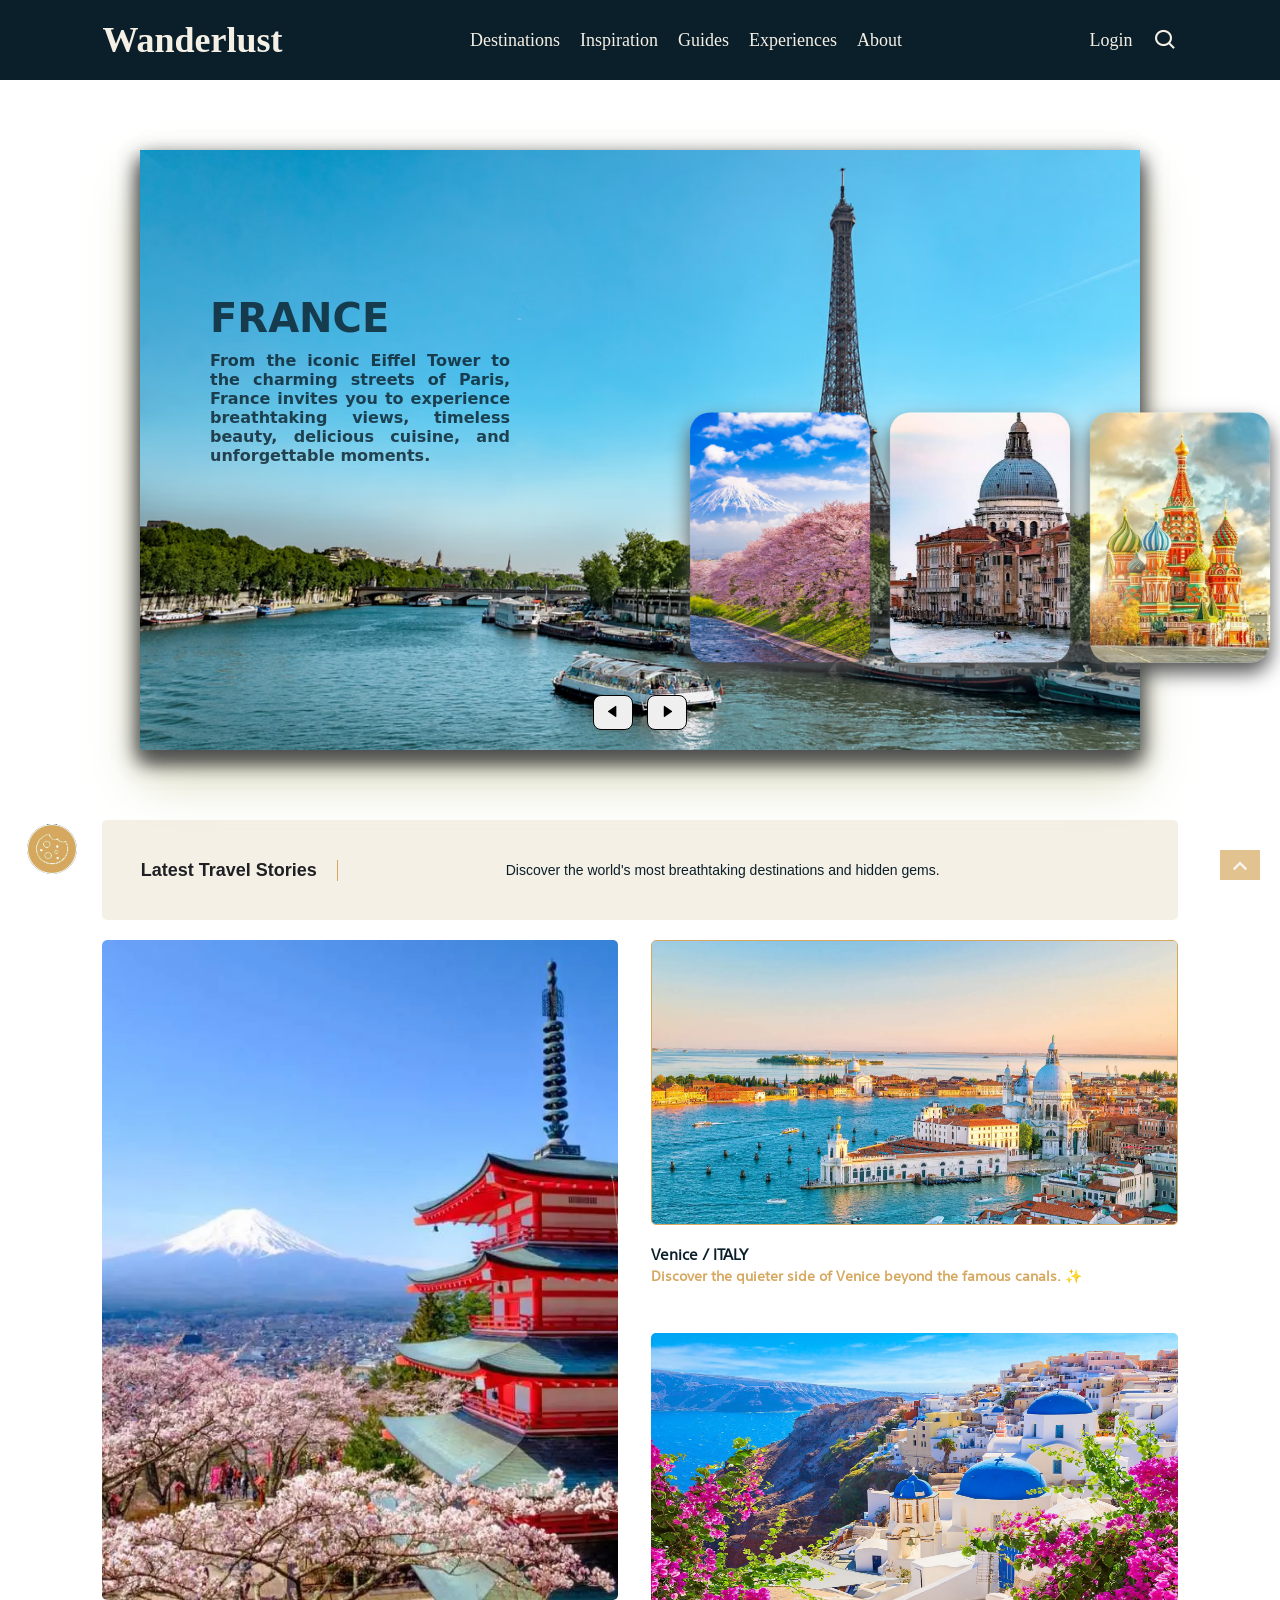
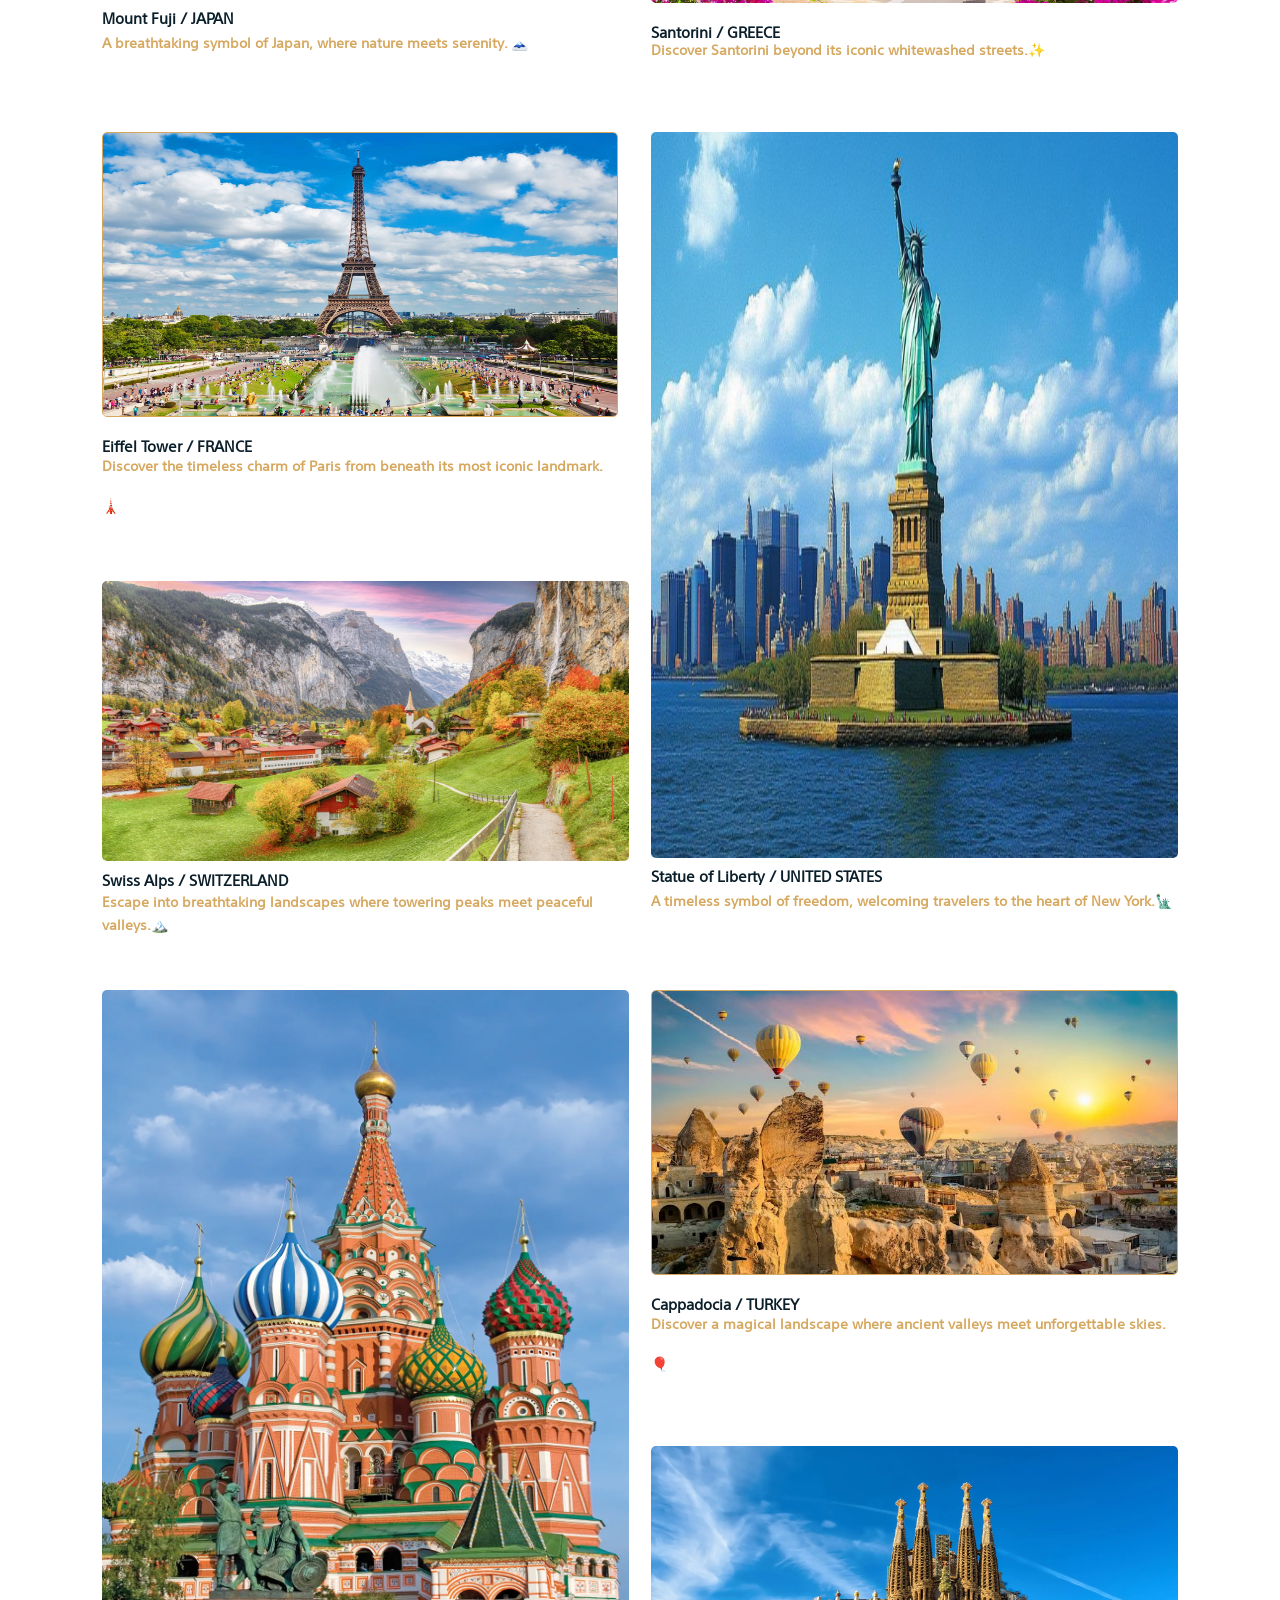
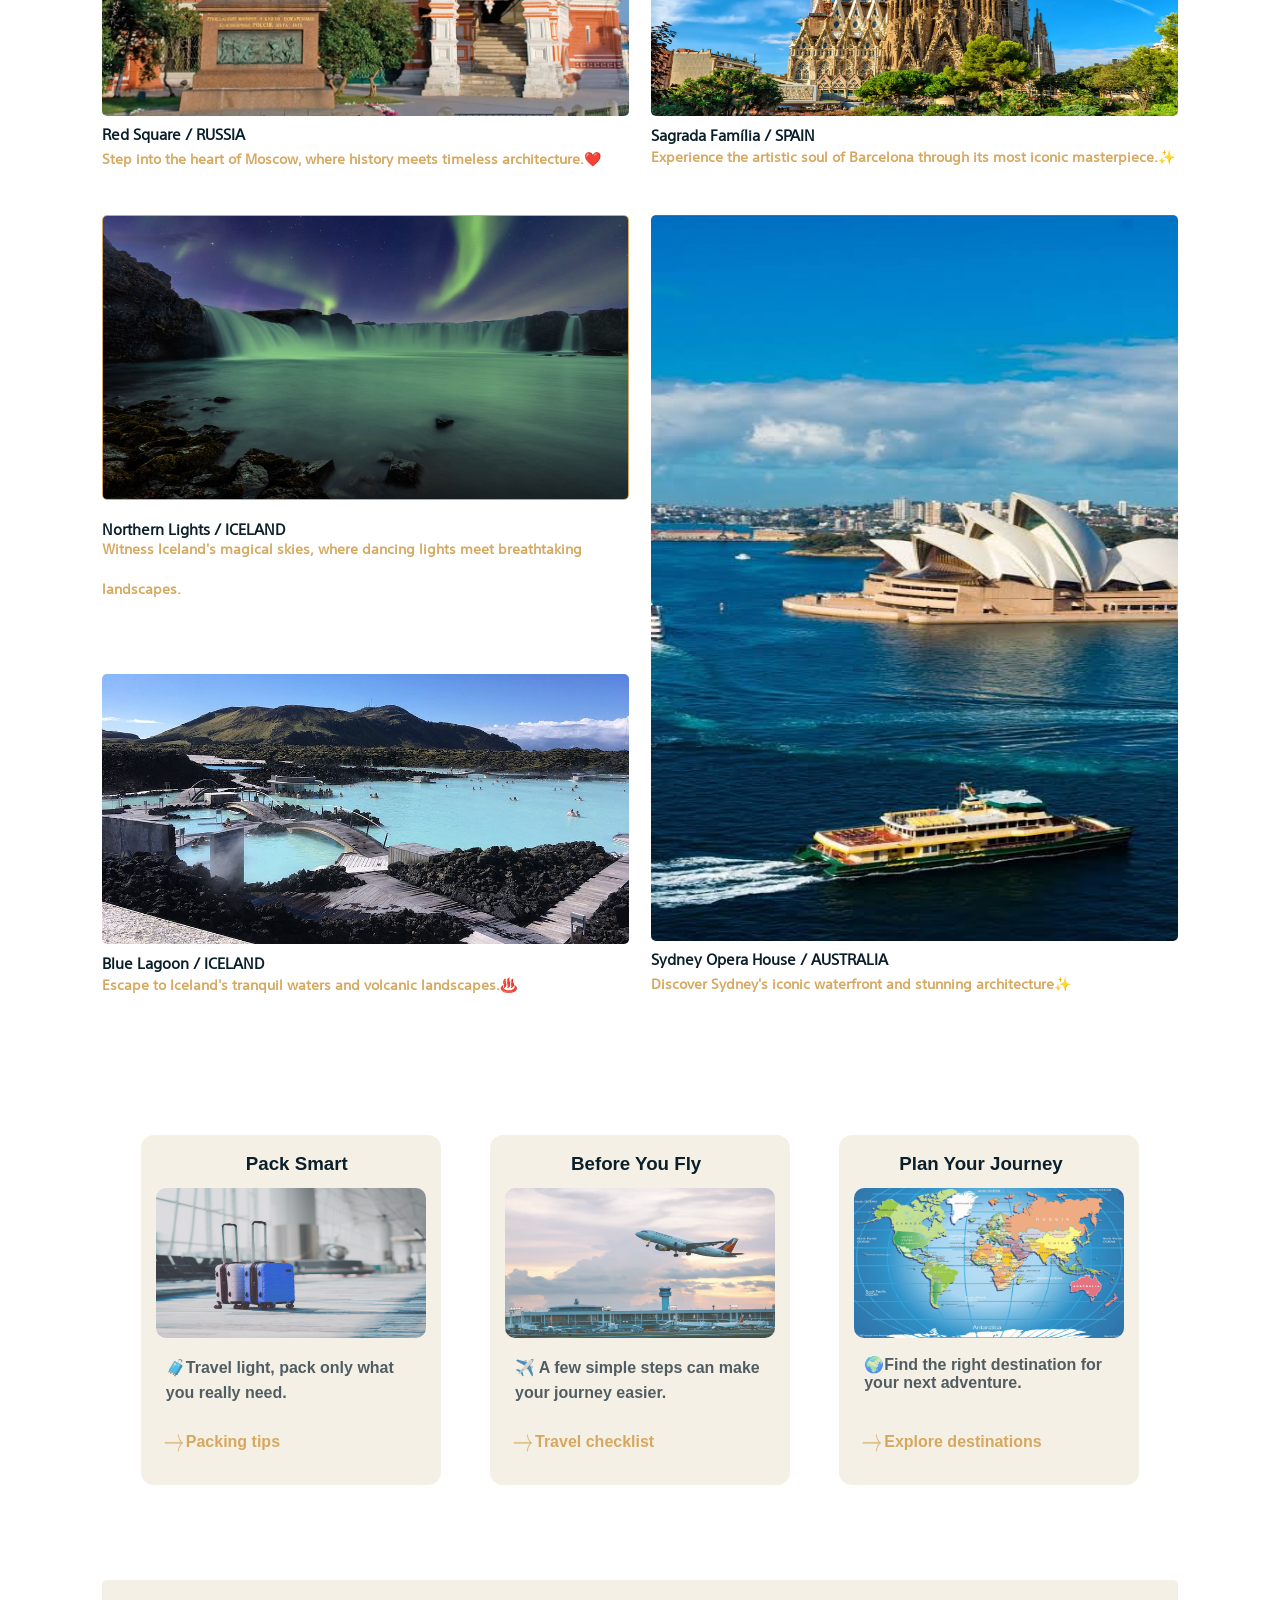
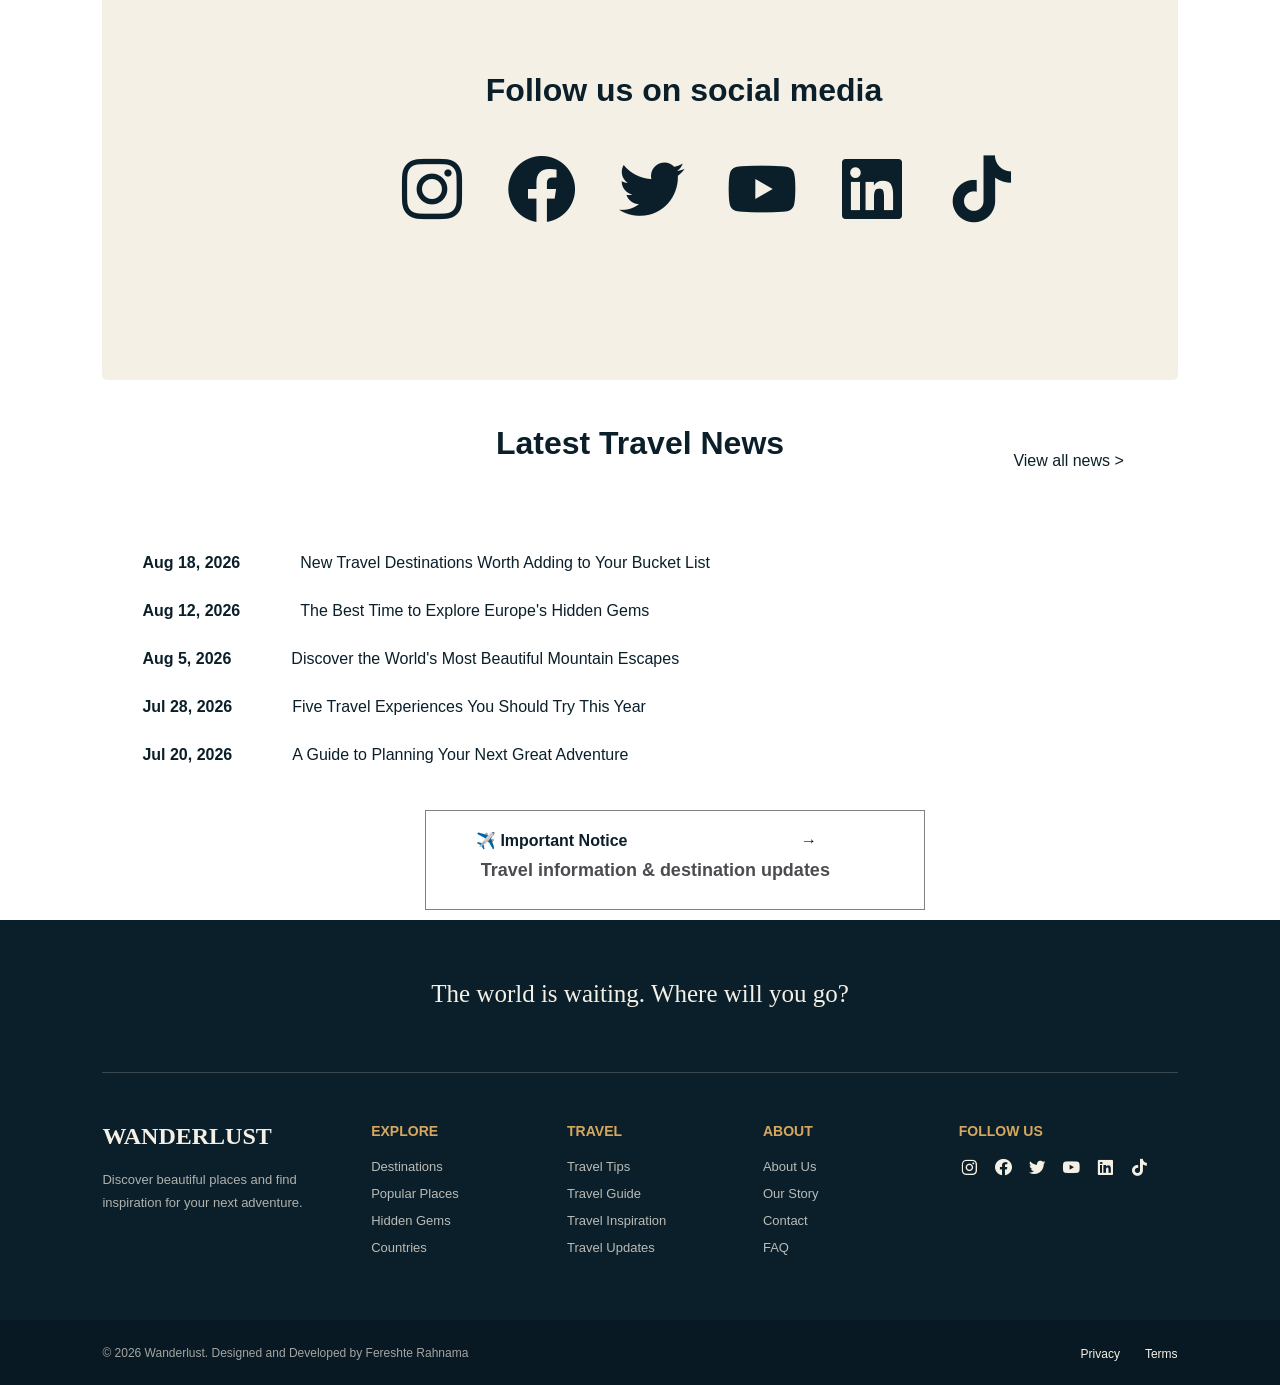
<file: index.html>
<!doctype html>
<html lang="en">
  <head>
    <meta charset="UTF-8" />
    <meta name="viewport" content="width=device-width, initial-scale=1.0" />
    <link
      href="https://unpkg.com/boxicons@2.1.4/css/boxicons.min.css"
      rel="stylesheet"
    />
    <link rel="stylesheet" href="css/style.css" />
    <title>Wanderlust | Travel & Destinations</title>
  </head>
  <body>
    <!-- header -->
    <header>
      <nav>
        <div class="left-menu">
          <a href="index.html"><h1>Wanderlust</h1></a>
        </div>
        <div class="middle-menu">
          <ul>
            <li><a href="#">Destinations</a></li>
            <li><a href="#">Inspiration</a></li>
            <li><a href="#">Guides</a></li>
            <li><a href="#">Experiences</a></li>
            <li><a href="#">About</a></li>
          </ul>
        </div>
        <div class="right-menu">
          <a href="login.html">Login</a>
          <div class="search-box">
            <input type="text" placeholder="Search..." />
            <i class="bx bx-search search-icon"></i>
          </div>
        </div>

        <div class="hamburger" id="hamburger">
          <i class="bx bx-menu"></i>
        </div>
      </nav>
    </header>
    <!-- end header -->

    <!-- start slidder -->
    <section class="slider">
      <div class="container">
        <div class="slide">
          <div
            class="item"
            style="background-image: url(assets/images/statue_of_liberty.png)"
          >
            <div class="content">
              <div class="name">UNITED STATES</div>
              <div class="das">
                From the iconic Statue of Liberty to the vibrant streets of New
                York, America is a destination filled with unforgettable
                experiences, breathtaking sights, and endless adventures.
              </div>
            </div>
          </div>

          <div
            class="item"
            style="background-image: url(assets/images/eiffle\ tower.avif)"
          >
            <div class="content">
              <div class="name">FRANCE</div>
              <div class="das">
                From the iconic Eiffel Tower to the charming streets of Paris,
                France invites you to experience breathtaking views, timeless
                beauty, delicious cuisine, and unforgettable moments.
              </div>
            </div>
          </div>

          <div
            class="item"
            style="background-image: url(assets/images/mount-fuji.jpg)"
          >
            <div class="content">
              <div class="name">JAPAN</div>
              <div class="das">
                Surrounded by breathtaking landscapes and peaceful scenery,
                Mount Fuji is one of Japan’s most iconic destinations.
                Experience the perfect blend of nature, culture, and
                unforgettable moments.
              </div>
            </div>
          </div>

          <div
            class="item"
            style="background-image: url(assets/images/venice.jpg)"
          >
            <div class="content">
              <div class="name">ITALY</div>
              <div class="das">
                Glide through peaceful canals, wander along charming streets,
                and discover the timeless beauty of Venice. Every corner of this
                magical city tells a story.
              </div>
            </div>
          </div>

          <div
            class="item"
            style="background-image: url(assets/images/moscow.webp)"
          >
            <div class="content">
              <div class="name">RUSSIA</div>
              <div class="das">
                From the iconic Red Square to magnificent palaces and vibrant
                streets, Moscow offers a fascinating blend of history, culture,
                and modern life. Discover its unique beauty and create
                unforgettable memories.
              </div>
            </div>
          </div>
        </div>
        <div class="button">
          <button class="prev"><i class="bx bxs-left-arrow"></i></button>
          <button class="next"><i class="bx bxs-right-arrow"></i></button>
        </div>
      </div>
    </section>

    <!-- end slider  -->
    <!-- start cookie -->

    <a href="#"><img src="assets/images/111.png" alt="cookiepic" class="cookie" /></a>
    <div class="modal-container">
      <div class="modal">
        <button class="close-btn">×</button>
        <h2>WANDERLUST</h2>
        <hr />
        <h3>Cookie Preferences</h3>
        <p>
          We use cookies to improve your browsing experience, analyze site
          traffic, and personalize content.
        </p>
        <p>You can choose which types of cookies you want to allow.</p>
        <p><a href="#">Learn more in our Cookie Policy</a></p>
        <h4 class="preferences-title">Manage your preferences</h4>
        <div class="cookie-option">
          <label>
            <input type="checkbox" checked disabled />Necessary Cookies
          </label>
          <p>
            These cookies are essential for the website to function properly.
          </p>
        </div>

        <div class="cookie-option">
          <label> <input type="checkbox" />Analytics Cookies </label>
          <p>Help us understand how visitors interact with our website.</p>
        </div>

        <div class="cookie-option">
          <label> <input type="checkbox" />Preference Cookies </label>

          <p>Remember your preferences and provide enhanced features.</p>
        </div>
        <div class="modal-buttons">
          <button class="reject">Reject All</button>
          <button class="save">Save Choices</button>
        </div>
      </div>
    </div>
    <!-- end cookie -->

    <section class="news">
      <div class="latest-news"><a href="#">Latest Travel Stories</a><br /></div>
      <div class="latest-news-p">
        <p class="latest-news-p">
          <a href="#"
            >Discover the world's most breathtaking destinations and hidden
            gems.
          </a>
        </p>
      </div>
    </section>
    <!-- start banner section -->
    <section class="banner">
      <div class="banner-items">
        <div class="banner-left-one">
          <img src="assets/images/image-montfuji.webp" alt="montfuji.webp" />
          <h3>Mount Fuji / JAPAN</h3>
          <a href="#"
            >A breathtaking symbol of Japan, where nature meets serenity. 🗻</a
          >
        </div>
        <div class="banner-right-one-a">
          <img src="assets/images/image-venice.webp" alt="venice.webp" />
          <h3>Venice / ITALY</h3>
          <a href="#"
            >Discover the quieter side of Venice beyond the famous canals. ✨</a
          >
        </div>
        <div class="banner-right-one-b">
          <img src="assets/images/image-santorini.jpg" alt="santorini.jpg" />
          <h3>Santorini / GREECE</h3>
          <a href="#"
            >Discover Santorini beyond its iconic whitewashed streets.✨</a
          >
        </div>
        <div class="banner-right-two">
          <img src="assets/images/iconic-liberty-statue-stockcake.jpg" alt="liberty-statue-stockcake.jpg" />
          <h3>Statue of Liberty / UNITED STATES</h3>
          <a href="#"
            >A timeless symbol of freedom, welcoming travelers to the heart of
            New York.🗽</a
          >
        </div>
        <div class="banner-left-two-a">
          <img src="assets/images/iconic eiffle tower.avif" alt="eiffle tower.avif" />
          <h3>Eiffel Tower / FRANCE</h3>
          <a href="#"
            >Discover the timeless charm of Paris from beneath its most iconic
            landmark.🗼</a
          >
        </div>
        <div class="banner-left-two-b">
          <img src="assets/images/switzerland alps.webp" alt="alps.webp" />
          <h3>Swiss Alps / SWITZERLAND</h3>
          <a href="#"
            >Escape into breathtaking landscapes where towering peaks meet
            peaceful valleys.🏔️</a
          >
        </div>
        <div class="banner-left-three">
          <img src="assets/images/iconi moscow.webp" alt="moscow.webp" />
          <h3>Red Square / RUSSIA</h3>
          <a href="#"
            >Step into the heart of Moscow, where history meets timeless
            architecture.❤️</a
          >
        </div>
        <div class="banner-right-three-a">
          <img src="assets/images/iconi cappadocia turky.jfif" alt="cappadocia turky.jfif" />
          <h3>Cappadocia / TURKEY</h3>
          <a href="#"
            >Discover a magical landscape where ancient valleys meet
            unforgettable skies.🎈</a
          >
        </div>
        <div class="banner-right-three-b">
          <img src="assets/images/iconi barcelona.webp" alt="barcelona.webp" />
          <h3>Sagrada Família / SPAIN</h3>
          <a href="#"
            >Experience the artistic soul of Barcelona through its most iconic
            masterpiece.✨</a
          >
        </div>
        <div class="banner-left-four-a">
          <img src="assets/images/iconic Northern Lights.jpg" alt="Northern Lights.jpg" />
          <h3>Northern Lights / ICELAND</h3>
          <a href="#"
            >Witness Iceland's magical skies, where dancing lights meet
            breathtaking landscapes.</a
          >
        </div>
        <div class="banner-left-four-b">
          <img src="assets/images/iconic blue lagoon.jpg" alt="blue lagoon.jpg" />
          <h3>Blue Lagoon / ICELAND</h3>
          <a href="#"
            >Escape to Iceland's tranquil waters and volcanic landscapes.♨️</a
          >
        </div>
        <div class="banner-right-four">
          <img src="assets/images/iconic sydney.jfif" alt="sydney.jfif" />
          <h3>Sydney Opera House / AUSTRALIA</h3>
          <a href="#"
            >Discover Sydney's iconic waterfront and stunning architecture✨</a
          >
        </div>
      </div>
    </section>
    <!-- end banner section-->
    <!-- start travel smart -->
    <section class="travel">
      <div class="travel-cards-left">
        <h3>Pack Smart</h3>
        <img src="./assets/images/baggage_768x640.jpg" alt="baggage" />
        <p>🧳Travel light, pack only what you really need.</p>
        <a href="#"><img src="./assets/images/arrow.png" alt="arrow.png"/></a>
        <a href="#"><span>Packing tips</span></a>
      </div>
      <div class="travel-cards-center">
        <h3>Before You Fly</h3>
        <img src="./assets/images/airport.webp" alt="airport.webp" />
        <p>✈️ A few simple steps can make your journey easier.</p>
        <a href="#"><img src="./assets/images/arrow.png" alt="arrow.png" /></a>
        <a href="#"><span>Travel checklist</span></a>
      </div>
      <div class="travel-cards-right">
        <h3>Plan Your Journey</h3>
        <img src="./assets/images/world-wall-map.jpg" alt="world-wall-map.jpg" />
        <p>🌍Find the right destination for your next adventure.</p>
        <a href="#"><img src="./assets/images/arrow.png" alt="arrow.png"/></a>
        <a href="#"><span>Explore destinations</span></a>
      </div>
    </section>
    <!-- end travel smart -->

    <!-- start social medias section -->
    <section class="social-medias">
      <div>
        <h2>Follow us on social media</h2>
        <div class="icons">
          <i class="bx bxl-instagram"></i>
          <i class="bx bxl-facebook-circle"></i>
          <i class="bx bxl-twitter"></i>
          <i class="bx bxl-youtube"></i>
          <i class="bx bxl-linkedin-square linkdin"></i>
          <i class="bx bxl-tiktok"></i>
        </div>
      </div>
    </section>
    <!-- end social medias section -->
    <!-- start travel news section -->
    <section class="date-news">
      <div class="date-news-details">
        <ul>
          <li><h1>Latest Travel News</h1></li>
          <li class="inbox"><a href="#">View all news ></a></li>
        </ul>
        <br /><br />
        <div class="date-news-items">
          <ul>
            <li>
              <a href="#">
                <h4>Aug 18, 2026</h4>
                <p>New Travel Destinations Worth Adding to Your Bucket List</p>
              </a>
            </li>
            <br />
            <li>
              <a href="#">
                <h4>Aug 12, 2026</h4>
                <p>The Best Time to Explore Europe's Hidden Gems</p>
              </a>
            </li>
            <br />
            <li>
              <a href="#">
                <h4>Aug 5, 2026</h4>
                <p>Discover the World's Most Beautiful Mountain Escapes</p>
              </a>
            </li>
            <br />
            <li>
              <a href="#">
                <h4>Jul 28, 2026</h4>
                <p>Five Travel Experiences You Should Try This Year</p>
              </a>
            </li>
            <br />
            <li>
              <a href="#">
                <h4>Jul 20, 2026</h4>
                <p>A Guide to Planning Your Next Great Adventure</p>
              </a>
            </li>
          </ul>
          <div class="update-news">
            <p>
              ✈️ Important Notice
              &nbsp;&nbsp;&nbsp;&nbsp;&nbsp;&nbsp;&nbsp;&nbsp;&nbsp;&nbsp;&nbsp;&nbsp;
              &nbsp;&nbsp;&nbsp;&nbsp;&nbsp;&nbsp;&nbsp;&nbsp;&nbsp;&nbsp;&nbsp;&nbsp;&nbsp;&nbsp;&nbsp;
              &nbsp;&nbsp;&nbsp;&nbsp;&nbsp;&nbsp;&nbsp;&nbsp;&nbsp;→
            </p>
            <span> Travel information & destination updates</span>
          </div>
        </div>
      </div>
    </section>
    <!-- end travel news section -->
    <!-- arrow section -->

    <a href="#"><i class="bx bx-chevron-up arrow"></i></a>

    <!-- end arrow section -->
    <!-- start footer section -->

    <footer>
      <div class="footer">
        <div>
          <h2>The world is waiting. Where will you go?</h2>
          <br />
        </div>

        <div>
          <h3>WANDERLUST</h3>
          <br />
          <p class="footer-description">
            Discover beautiful places and find inspiration for your next
            adventure.
          </p>
        </div>
        <div>
          <p>EXPLORE</p>
          <a href="">Destinations</a><br />
          <a href="">Popular Places</a><br />
          <a href="">Hidden Gems</a><br />
          <a href="">Countries</a><br />
        </div>
        <div>
          <p>TRAVEL</p>
          <a href="">Travel Tips</a><br />
          <a href="">Travel Guide</a><br />
          <a href="">Travel Inspiration</a><br />
          <a href="">Travel Updates</a><br />
        </div>
        <div>
          <p>ABOUT</p>
          <a href="">About Us</a><br />
          <a href="">Our Story</a><br />
          <a href="">Contact</a><br />
          <a href="">FAQ</a><br />
        </div>
        <div>
          <p>FOLLOW US</p>
          <i class="bx bxl-instagram"></i>
          <i class="bx bxl-facebook-circle"></i>
          <i class="bx bxl-twitter"></i>
          <i class="bx bxl-youtube"></i>
          <i class="bx bxl-linkedin-square linkdin"></i>
          <i class="bx bxl-tiktok"></i>
        </div>
      </div>
    </footer>
    <!-- end footer section -->
    <!-- start final section -->

    <div class="final-section">
      <p>© 2026 Wanderlust. Designed and Developed by Fereshte Rahnama</p>
      <ul>
        <li><a href="">Privacy</a></li>
        <li><a href="">Terms</a></li>
      </ul>
    </div>
    <!-- end final section -->

    <script src="js/script.js"></script>
  </body>
</html>
</file>
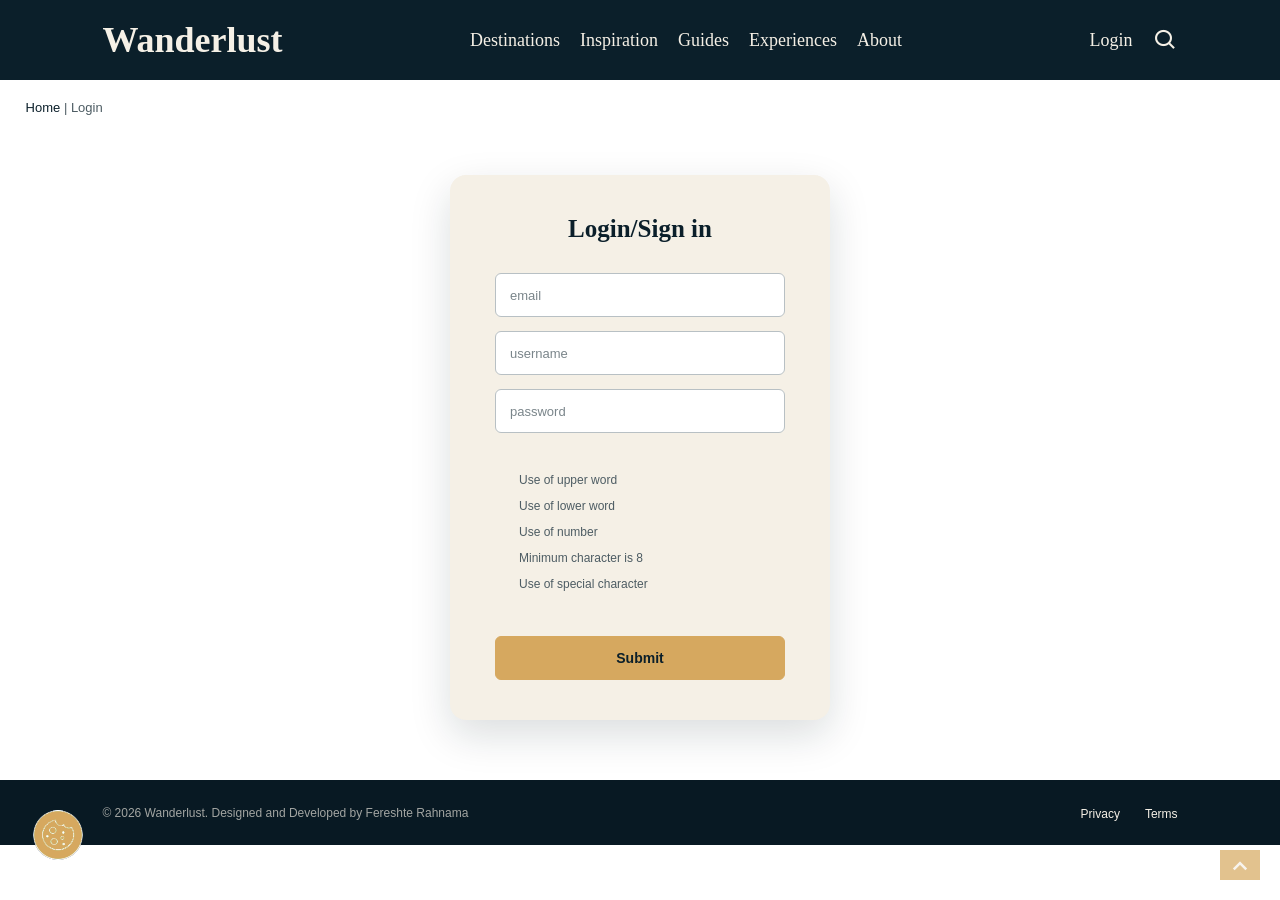
<file: login.html>
<!DOCTYPE html>
<html lang="en">
  <head>
    <meta charset="UTF-8" />
    <meta name="viewport" content="width=device-width, initial-scale=1.0" />
     <link href='https://unpkg.com/boxicons@2.1.4/css/boxicons.min.css' rel='stylesheet'>
    <link rel="stylesheet" href="css/login.css" />
    <title>Document</title>
  </head>
  <body>
    <!-- header -->
    <header>
        <nav>
         <div class="left-menu">
            <a href="index.html"><h1>Wanderlust</h1></a>
         </div>
        <div class="middle-menu">
            <ul>
                <li><a href="#">Destinations</a></li>
                <li><a href="#">Inspiration</a></li>
                <li><a href="#">Guides</a></li>
                <li><a href="#">Experiences</a></li>
                <li><a href="#">About</a></li>
            </ul>
        </div>
            <div class="right-menu">
                <a href="login.html">Login</a>
                                 <div class="search-box">
    <input type="text" placeholder="Search...">
    <i class='bx bx-search search-icon'></i>
            </div>
            </div>
        <div class="hamburger" id="hamburger">
  <i class='bx bx-menu'></i>
</div>

        </nav>
    </header>
    <!-- end header -->
    
      <p class="back-to-home"><a href="index.html">Home</a> | Login</p>
   
    <form>
      <h2>Login/Sign in</h2>
      <input type="email" placeholder="email" id="email" />
      <p id="email-reg">Enter a valid email address</p>
      <input type="text" placeholder="username" />
      <input type="password" placeholder="password" id="password" />
      <div>
        <p id="higher">Use of upper word</p>
        <p id="lower">Use of lower word</p>
        <p id="number">Use of number</p>
        <p id="length">Minimum character is 8</p>
        <p id="special">Use of special character</p>
      </div>
      <button type="submit">Submit</button>
    </form>
<!-- start cookie -->
    <img src="assets/images/111.png" alt="" class="cookie">

<div class="modal-container">
    <div class="modal">

        <button class="close-btn">×</button>

        <h2>WANDERLUST</h2>

        <hr>

        <h3>Cookie Preferences</h3>

        <p>
            We use cookies to improve your browsing experience, analyze site traffic, and personalize content.
        </p>

        <p>
            You can choose which types of cookies you want to allow.
        </p>

        <p>
            <a href="#">Learn more in our Cookie Policy</a>
        </p>

        <h4 class="preferences-title">
            Manage your preferences
        </h4>

        <div class="cookie-option">
            <label>
                <input type="checkbox" checked disabled>
                Necessary Cookies
            </label>

            <p>
                These cookies are essential for the website to function properly.
            </p>
        </div>

        <div class="cookie-option">
            <label>
                <input type="checkbox">
                Analytics Cookies
            </label>

            <p>
                Help us understand how visitors interact with our website.
            </p>
        </div>

        <div class="cookie-option">
            <label>
                <input type="checkbox">
                Preference Cookies
            </label>

            <p>
                Remember your preferences and provide enhanced features.
            </p>
        </div>

        <div class="modal-buttons">
            <button class="reject">Reject All</button>
            <button class="save">Save Choices</button>
        </div>

    </div>
</div>

<!-- end cookie -->

    <!-- arrow section -->
 
    <a href="#"><i class='bx bx-chevron-up arrow'></i></a>

 <!-- end arrow section -->

     <!-- start final section -->
     <div class="final-section"> 
            <p>© 2026 Wanderlust. Designed and Developed by Fereshte Rahnama</p>
        <ul>
            <li><a href="">Privacy</a></li>
            <li><a href="">Terms</a></li>
        </ul>
     </div>
     <!-- end final section -->

     

    <script src="js/login.js"></script>
  </body>
</html>
</file>
<file: css/style.css>
/* normalization */
@font-face {
    font-family: myFontFamily;
    src: url("../assets/fonts/dcb015ed-475f-4221-9b3c-157c4b6bc4ca.woff2");
}

:root{
    --bgcolor:#fff;
    --textcolor:#F5F0E6;
    --secondarycolor:#D6A85F;
    --largefont:6rem;
    --mediumfont:3rem;
    --smallfont:1.5rem;
    --paddingEl:0 18%;
    --transitionEl: all .5s ease;
}
*{
    padding: 0;
    margin: 0;
    box-sizing: border-box;
    list-style: none;
    text-decoration: none;
    scroll-behavior: smooth;
}
/* end normalization */
/* start header */
body{
    overflow-x: hidden;
    color: white;
}
nav{
    width: 100%;
    height: 80px;
    background-color: #0B1F2A;
    display: flex;
    justify-content: space-between;
    align-items: center;
    padding: 0 8%;
    border: none;
    outline: none;
}
.left-menu a{
    font-size: 24px;
    color: var(--textcolor);
}
.hamburger {
    display: none;
    color: var(--textcolor);
    font-size: 24px;
    cursor: pointer;
    padding: 5px;
}

/* Responsive for mobile/tablet */
.middle-menu ul{
    display: flex;
    gap:20px;
    font-size: 18px;
    position: relative;
}
.middle-menu ul li a{
    color: var(--textcolor);
    transition: all .3s ease; 
}
.middle-menu ul li a:hover{
    color: var(--secondarycolor);
    text-decoration: underline;
    transition: all ease-in-out;
}
.middle-menu ul li{
    position: relative;
}
.right-menu{
    display: flex;
    gap: 20px;
    color: var(--textcolor);
    align-items: center;
}
.right-menu a{
    color: var(--textcolor);
    font-size: 18px;

}
.right-menu a:hover{
    
    color: var(--secondarycolor);
    text-decoration: underline ;
    transition: all .3s;
}
.right-menu i{
    font-size: 25px;
    cursor: pointer;
}
.right-menu i:hover{
    color: var(--secondarycolor);
    transition: all .3s;
}
  nav.active .middle-menu,
  nav.active .right-menu {
    display: flex;
  }
.search-box {
    display: flex;
    align-items: center;
    width: 25px;
    height: 25px;
    overflow: hidden;
    transition: width 0.4s ease;
}

.search-box input {
    width: 0;
    padding: 0;
    border: none;
    outline: none;
    background: transparent;
    color: #F5F0E6;
    font-family: Arial, Helvetica, sans-serif;
    transition: width 0.4s ease;
}

.search-box input::placeholder {
    color: #F5F0E6;
    opacity: 0.7;
}

.search-icon {
    flex-shrink: 0;
    font-size: 25px;
    cursor: pointer;
    color: #F5F0E6;
    line-height: 1;
}

.search-box.active {
    width: 200px;
    border-bottom: 1px solid #D6A85F;
}

.search-box.active input {
    width: 170px;
    padding-left: 8px;
}
/* end header */
/* start arrow section */
 .arrow {
    position: fixed;
    right: 20px;
    left: auto;
    bottom: 20px;
    width: 40px;
    height: 30px;
    text-align: center;
    padding-top: 2px;
    font-size: 30px;
    background-color: #D6A85F;
    color: var(--textcolor);
    opacity: .7;
    z-index: 10000;
}
/* end arrow section */
/* start slider */
.slider{
    height: 700px;
   position: relative;
   background-color: white; 
}
.container{
   position:absolute ;
   top : 50%;
   left: 50%;
   transform: translate(-50%, -50%);
   width: 1000px;
   height: 600px;
   background: #f5f5f5;
   box-shadow: 0 30px 50px #dbdbbd;
}
.container .slide .item{
   width: 180px;
   height: 250px;
   position: absolute;
   top: 75%;
   transform: translate(0, -75%);
   border-radius: 20px;
   box-shadow: 0 10px 20px #505050;
   background-position: 50% 50%;
   background-size: cover;
   display: inline-block;
   transition: 0.5s;
}
.slide .item:nth-child(1),
.slide .item:nth-child(2){
   top: 0;
   left: 0;
   transform: translate(0, 0);
   border-radius: 0;
   width: 100%;
   height: 100%;
}

.slide .item:nth-child(3){
   left: 55%;

}

.slide .item:nth-child(4){
   left:calc(55% + 200px);
   
}


.slide .item:nth-child(5){
   left:calc(55% + 400px);
   
}
.slide .item:nth-child(n + 6){
   left:calc(55% +600px);
   opacity: 0;
   
}
.item .content{
   position: absolute;
   top: 40%;
   left: 70px;
   width: 300px;
   text-align: left;
   color: #0B1F2A;
   opacity: .8;
   transform: translate(0, -50%);
   font-family: system-ui;
   display: none;
   text-align: justify;


}

.slide .item:nth-child(2) .content{
   display: block;
}

.content .name{
   font-size: 40px;
   text-transform: uppercase;
   font-weight: bold;
   opacity: 0;
   animation: animate 1s ease-in-out 1 forwards;
}
.content .das{
   margin-top: 10px;
   margin-bottom: 20px;
   opacity: 0;
   animation: animate 1s ease-in-out 0.3s 1 forwards;

}
.content button{
   padding: 10px 20px;
   border: none;
   cursor: pointer;
   opacity: 0;
   animation: animate 1s ease-in-out 0.6s 1 forwards;
}

@keyframes animate{
   from{
      opacity: 0;
      transform:  translate(0, 100px);
      filter: blur(33px);

   }
   
   to{
      opacity: 1;
      transform:  translate(0);
      filter: blur(0);
   }
}


.button{
   width: 100%;
   text-align: center;
   position: absolute;
   bottom: 20px;
}
.button button{
   width: 40px;
   height: 35px;
   border-radius: 8px;
   border: none;
   cursor: pointer;

   margin:  0 5px;
   border:  1px solid #000;
   transition:  0.3s;
}
.button button:hover{
   background-color: #505050;
   color: #fff;
   transition: all .5s;
}

/* end slider */
section{
    height: 100px;
    font-family: Arial, Helvetica, sans-serif;
    color: #1f2024;
    font-weight: bold;
    align-items:center;
    margin: 20px 8%;
    background-color:#F5F0E6;
    padding: 5px 3%; 
    display: flex; 
    justify-content: space-between;
    justify-items: center;
    border-radius: 5px;
}
.latest-news a{
    color:#1f2024 ;
    font-family: Arial, Helvetica, sans-serif;
    font-size: 18px;
}
.latest-news{
border-right: solid 1px var(--secondarycolor); 
 padding-right: 20px; 
}

.latest-news-p {
    font-size: 14px;
    text-align: center;
    color: var(--textcolor);
    padding-right: 20%;
    align-items: center;
    text-wrap: nowrap;
    line-height: 2em;
    margin-left: 10px;
}
.latest-news-p a{
    color: #0B1F2A;
    font-weight: normal;
}
/* end latest news */
/* start banner section */
.banner{
    display: flex;
    justify-content: space-between;
    height: 3300px;
    background-color:var(--bgcolor);
    margin:15px 8%;
    overflow: hidden;
    padding: 0;
    position: relative;
} 
.banner-left-one{
    width: 48%;
    height: 20%; 
    position: absolute;
    top: 0;
}
.banner-left-one img{
    width: 100%;
    height: 100%;
    border-radius: 5px;
    transition: all .3s;
    object-fit: cover;
}
.banner-left-one a img:hover{
     opacity: 0.5;
  transition: all 0.3s;
}
.banner-left-one h3{
    font-family:myFontFamily;
    font-size: 15px;
    color: #0B1F2A;
    margin-top: 5px;
}
.banner-left-one a{
    font-family: myFontFamily;
    font-size: 14px;
    color: var(--secondarycolor);
    line-height: 30px;
    cursor: pointer;
}
.banner-left-one a:hover{
    text-decoration: underline;
    transition: all .3s;
}
.banner-right-one-a{
    width: 49%;
    height: 285px;
    display: flex;
    position: absolute;
    top: 0;
    right: 0;
}
.banner-right-one-a img{
    width: 100%;
    height: 100%;
    border-radius: 5px; 
    border: solid .5px var(--secondarycolor);
    cursor: pointer;
}
.banner-right-one-a  img:hover{
     opacity: 0.5;
  transition: all 0.3s;
}
.banner-right-one-a h3{
    position: absolute;
    top: 100%;
    font-family:myFontFamily;
    font-size: 15px;
    color: #0B1F2A;
    margin-top: 20px;
    
}
.banner-right-one-a a{
    font-family: myFontFamily;
    font-size: 14px;
    color: var(--secondarycolor);
    line-height: 45px;
    position: absolute;
    top: 110%;
}
.banner-right-one-a a:hover{
    text-decoration: underline;
    transition: all .3s;
}
.banner-right-one-b{
    width: 49%;
    height: 300px;
    display: flex;
    position: absolute;
    top: 11%;
    right: 0;
    cursor: pointer;
    padding-top: 30px;
}
.banner-right-one-b img{
    width: 100%;
    height: 100%;
    border-radius: 5px; 
}
.banner-right-one-b  img:hover{
     opacity: 0.5;
  transition: all 0.3s;
}
.banner-right-one-b h3{
    position: absolute;
    top: 100%;
    font-family:myFontFamily;
    font-size: 15px;
    color: #0B1F2A;
    margin-top: 20px;
}
.banner-right-one-b a{
    font-family: myFontFamily;
    font-size: 14px;
    color: var(--secondarycolor);
    line-height: 35px;
    cursor: pointer;
    position: absolute;
    top: 110%;
}
.banner-right-one-b a:hover{
    text-decoration: underline;
    transition: all .3s;
}
/* ************************************** */
.banner-right-two{
    width: 49%;
    height: 22%; 
    position: absolute;
    right: 0;
    top: 24%;
    cursor: pointer;
}
.banner-right-two img{
    width: 100%;
    height: 100%;
    border-radius: 5px;
    transition: all .3s;
}
.banner-right-two  img:hover{
     opacity: 0.5;
  transition: all 0.3s;
}
.banner-right-two h3{
    font-family:myFontFamily;
    font-size: 15px;
    color: #0B1F2A;
    margin-top: 5px;
}
.banner-right-two a{
    font-family: myFontFamily;
    font-size: 14px;
    color: var(--secondarycolor);
    line-height: 30px;
    cursor: pointer;
}
.banner-right-two a:hover{
    text-decoration: underline;
    transition: all .3s;
}
/* *********************************************************** */
.banner-left-two-a{
    width: 48%;
    height: 285px;
    display: flex;
    position: absolute;
    top: 24%;
    left: 0;
}
.banner-left-two-a img{
    width: 100%;
    height: 100%;
    border-radius: 5px; 
    border: solid .5px var(--secondarycolor);
    cursor: pointer;
}
.banner-left-two-a  img:hover{
     opacity: 0.5;
  transition: all 0.3s;
}
.banner-left-two-a h3{
    position: absolute;
    top: 100%;
    font-family:myFontFamily;
    font-size: 15px;
    color: #0B1F2A;
    margin-top: 20px;
    
}
.banner-left-two-a a{
    font-family: myFontFamily;
    font-size: 14px;
    color: var(--secondarycolor);
    line-height: 40px;
    position: absolute;
    top: 110%;
}
.banner-left-two-a a:hover{
    text-decoration: underline;
    transition: all .3s;
}
.banner-left-two-b{
    width: 49%;
    height: 300px;
    display: flex;
    position: absolute;
    top: 37%;
    left: 0;
    cursor: pointer;
    padding-top: 20px;
}
.banner-left-two-b img{
    width: 100%;
    height: 100%;
    border-radius: 5px; 
}
.banner-left-two-b  img:hover{
     opacity: 0.5;
  transition: all 0.3s;
}
.banner-left-two-b h3{
    position: absolute;
    top: 100%;
    font-family:myFontFamily;
    font-size: 15px;
    color: #0B1F2A;
    margin-top: 10px;
}
.banner-left-two-b a{
    font-family: myFontFamily;
    font-size: 14px;
    color: var(--secondarycolor);
    line-height: 23px;
    cursor: pointer;
    position: absolute;
    top: 110%;
}
.banner-left-two-b a:hover{
    text-decoration: underline;
    transition: all .3s;
}

/* *********************************************************** */
/* 3 */
.banner-left-three{
    width: 49%;
    height: 22%; 
    position: absolute;
    /* display: flex;
    justify-content: space-between; */
    left: 0;
    top: 50%;
    cursor: pointer;
}
.banner-left-three img{
    width: 100%;
    height: 100%;
    border-radius: 5px;
    
}
.banner-left-three img:hover{
     opacity: 0.5;
  transition: all 0.3s;
}
.banner-left-three h3{
    font-family:myFontFamily;
    font-size: 15px;
    color: #0B1F2A;
    margin-top: 5px;
}
.banner-left-three a{
    font-family: myFontFamily;
    font-size: 14px;
    color: var(--secondarycolor);
    line-height: 30px;
    cursor: pointer;
}
.banner-left-three a:hover{
    text-decoration: underline;
    transition: all .3s;
}
.banner-right-three-a{
    width: 49%;
    height: 285px;
    display: flex;
    position: absolute;
    top: 50%;
    right: 0;
    cursor: pointer;
}
.banner-right-three-a img{
    width: 100%;
    height: 100%;
    border-radius: 5px; 
    border: solid .5px var(--secondarycolor);
    cursor: pointer;
}
.banner-right-three-a  img:hover{
     opacity: 0.5;
  transition: all 0.3s;
}
.banner-right-three-a h3{
    position: absolute;
    top: 100%;
    font-family:myFontFamily;
    font-size: 15px;
    color: #0B1F2A;
    margin-top: 20px; 
}
.banner-right-three-a a{
    font-family: myFontFamily;
    font-size: 14px;
    color: var(--secondarycolor);
    line-height: 40px;
    position: absolute;
    top: 110%;
}
.banner-right-three-a a:hover{
    text-decoration: underline;
    transition: all .3s;
}
.banner-right-three-b{
    width: 49%;
    height: 300px;
    display: flex;
    position: absolute;
    top: 62.9%;
    right: 0;
    cursor: pointer;
    padding-top: 30px;
}
.banner-right-three-b img{
    width: 100%;
    height: 100%;
    border-radius: 5px; 
}
.banner-right-three-b  img:hover{
     opacity: 0.5;
  transition: all 0.3s;
}
.banner-right-three-b h3{
    position: absolute;
    top: 100%;
    font-family:myFontFamily;
    font-size: 15px;
    color: #0B1F2A;
    margin-top: 10px;
}
.banner-right-three-b a{
    font-family: myFontFamily;
    font-size: 14px;
    color: var(--secondarycolor);
    line-height: 23px;
    cursor: pointer;
    position: absolute;
    top: 110%;
}
.banner-right-three-b a:hover{
    text-decoration: underline;
    transition: all .3s;
}
/************************** 3 **************************/
/************************** 4 *********************** */
.banner-left-four-a{
    width: 49%;
    height: 285px;
    display: flex;
    position: absolute;
    top: 75%;
    left: 0;
    cursor: pointer;
}
.banner-left-four-a img{
    width: 100%;
    height: 100%;
    border-radius: 5px; 
    border: solid .5px var(--secondarycolor);
    cursor: pointer;
}
.banner-left-four-a  img:hover{
     opacity: 0.5;
  transition: all 0.3s;
}
.banner-left-four-a h3{
    position: absolute;
    top: 100%;
    font-family:myFontFamily;
    font-size: 15px;
    color: #0B1F2A;
    margin-top: 20px;
    
}
.banner-left-four-a a{
    font-family: myFontFamily;
    font-size: 14px;
    color: var(--secondarycolor);
    line-height: 40px;
    position: absolute;
    top: 110%;
}
.banner-left-four-a a:hover{
    text-decoration: underline;
    transition: all .3s;
}
.banner-left-four-b{
    width: 49%;
    height: 300px;
    display: flex;
    position: absolute;
    top: 88%;
    left: 0;
    cursor: pointer;
    padding-top: 30px;
}
.banner-left-four-b img{
    width: 100%;
    height: 100%;
    border-radius: 5px; 
}
.banner-left-four-b  img:hover{
     opacity: 0.5;
  transition: all 0.3s;
}
.banner-left-four-b h3{
    position: absolute;
    top: 100%;
    font-family:myFontFamily;
    font-size: 15px;
    color: #0B1F2A;
    margin-top: 10px;
}
.banner-left-four-b a{
    font-family: myFontFamily;
    font-size: 14px;
    color: var(--secondarycolor);
    line-height: 23px;
    cursor: pointer;
    position: absolute;
    top: 110%;
}
.banner-left-four-b a:hover{
    text-decoration: underline;
    transition: all .3s;
}
.banner-right-four{
    width: 49%;
    height: 22%; 
    position: absolute;
    right: 0;
    top: 75%;
    cursor: pointer;
}
.banner-right-four img{
    width: 100%;
    height: 100%;
    border-radius: 5px;
    
}
.banner-right-four img:hover{
     opacity: 0.5;
  transition: all 0.3s;
}
.banner-right-four h3{
    font-family:myFontFamily;
    font-size: 15px;
    color: #0B1F2A;
    margin-top: 5px;
}
.banner-right-four a{
    font-family: myFontFamily;
    font-size: 14px;
    color: var(--secondarycolor);
    line-height: 30px;
    cursor: pointer;
}
.banner-right-four a:hover{
    text-decoration: underline;
    transition: all .3s;
}
/* 4 */
/* end banner section */
/* start travel smart section */
.travel{
   background-color: white;
    height: 500px;
    display: flex;
    align-items: center;
    justify-content: space-between;
}
.travel-cards-left{
    width: 300px;
    height: 350px;
    background-color: #F5F0E6;
    border-radius: 13px;
    position: relative;
}
.travel-cards-left h3{
    position: absolute;
    top: 5%;
    left: 35%;
    color: #0B1F2A;
}
.travel-cards-left img{
    position: absolute;
    top: 15%;
    left: 5%;
    width: 270px;
    height: 150px;
    border-radius: 10px;
    opacity: .8;
}
.travel-cards-left p{
    position: absolute;
    top: 60%;
    left: 0;
    line-height: 25px;
    padding: 10px 25px;
    color: #0B1F2A;
    opacity: .7;
}
.travel-cards-left a >img{
    position: absolute;
    width: 20px;
    height: 20px;
    top: 85%;
    left: 5%;
    color:#D6A85F ;
    font-weight: bold;
}
.travel-cards-left a >span{
    position: absolute;
    top: 85%;
    left: 15%;
    color:#D6A85F ;  
}
/* ********* */
.travel-cards-center{
    width: 300px;
    height: 350px;
    background-color: #F5F0E6;
    border-radius: 13px;
    position: relative;
}
.travel-cards-center h3{
    position: absolute;
    top: 5%;
    left: 27%;
    color: #0B1F2A;
}
.travel-cards-center img{
    position: absolute;
    top: 15%;
    left: 5%;
    width: 270px;
    height: 150px;
    border-radius: 10px;
    opacity: .8;
}
.travel-cards-center p{
    position: absolute;
    top: 60%;
    left: 0;
    line-height: 25px;
    padding: 10px 25px;
    color: #0B1F2A;
    opacity: .7;
}
.travel-cards-center a >img{
    position: absolute;
    width: 20px;
    height: 20px;
    top: 85%;
    left: 5%;
    color:#D6A85F ;
    font-weight: bold;
}
.travel-cards-center a >span{
    position: absolute;
    top: 85%;
    left: 15%;
    color:#D6A85F ;  
}
/* ************ */
.travel-cards-right{
    width: 300px;
    height: 350px;
    background-color: #F5F0E6;
    border-radius: 13px;
    position: relative;
}
.travel-cards-right h3{
    position: absolute;
    top: 5%;
    left: 20%;
    color: #0B1F2A;
}
.travel-cards-right img{
    position: absolute;
    top: 15%;
    left: 5%;
    width: 270px;
    height: 150px;
    border-radius: 10px;
    opacity: .8;
}
.travel-cards-right p{
    position: absolute;
    top: 60%;
    left: 0;
    padding: 10px 25px;
    color: #0B1F2A;
    opacity: .7;
}
.travel-cards-right a >img{
    position: absolute;
    width: 20px;
    height: 20px;
    top: 85%;
    left: 5%;
    color:#D6A85F ;
    font-weight: bold;
}
.travel-cards-right a >span{
    position: absolute;
    top: 85%;
    left: 15%;
    color:#D6A85F ;  
}
.travel-cards-left,
.travel-cards-center,
.travel-cards-right {
    transition: transform 0.3s ease;
}

.travel-cards-left:hover,
.travel-cards-center:hover,
.travel-cards-right:hover {
    transform: translateY(-10px);
    box-shadow: 0 12px 25px rgba(0, 0, 0, 0.15);
}
.travel-cards-right img,
.travel-cards-center img,
.travel-cards-left img{
    transition: transform 0.4s ease;
}
.travel-cards-left img:hover,
.travel-cards-center img:hover,
.travel-cards-right img:hover {
    transform: scale(1.03);
}
.travel-cards-right a>img , span,
.travel-cards-center a>img , span,
.travel-cards-left a>img , span{
    transition: transform 0.4s ease;
}
.travel-cards-right a>img , span:hover,
.travel-cards-center a>img , span:hover,
.travel-cards-left a>img , span:hover{
    transform: translateX(8px);
}
/* end section travel smart */
/* start social media */

.social-medias{
    height: 400px;
    background-color:#F5F0E6;
    border-radius: 5px;
    display: flex;
    justify-content: space-between;
    justify-items: center;
}
.social-medias h2{
    width: 100%;
    white-space: nowrap;
    margin-bottom: 40px;
    padding-left: 50%;
    font-size: 32px;
    color: #0B1F2A;
}
.icons{
    display: flex;
    justify-content: space-between ;
    align-items: center;
    gap: 30px;
    padding-left: 35%;
    margin: 10px 50px 60px 10px;
    font-size:5rem;
    line-height: 2em;
    transition: 0.3s;
    cursor: pointer;
}
.icons i{
    color: #0B1F2A;
}
.icons i:hover{
    color: #D6A85F;
    transform: translateY(-4px);
}
.youtube{
    color: white;
    background-color:var(--textcolor);
    border-radius: 40px;
    font-size: 4rem;
}
.linkdin{
    border-radius: 20px;
}
.tiktok{
    color: white;
    background-color: var(--textcolor);
    font-size: 4rem;
    border-radius: 40px;
}
/* end social media */
/* start travel news section */
.date-news{
    height: 500px;
    background-color: var(--bgcolor);
    padding-right: 0;
    padding-left: 0;
    padding-top: 50px;
}
.date-news-details{
    position: relative;
    width: 100%;
    
}
.date-news-details h1{
    color:#0B1F2A;
    text-align: center;
    margin: 50px;
    white-space: nowrap;
    font-family:Verdana, Geneva, Tahoma, sans-serif;
    font-size: 32px;  
}
.inbox a{
    font-size: 16px;
    justify-items: right;
    color: #0B1F2A;
    font-weight: normal;
    position: absolute;
    right: 5%;
    top: 13%;
}
.date-news-items ul li a{
    display: flex;
    margin-left: 40px;
    font-size: 16px;
    font-family: Arial, Helvetica, sans-serif;
    color: #0B1F2A;
    line-height: 30px;
}
.date-news-items ul li a p{
    font-weight: normal;
    margin-left: 20px;
    padding-left: 40px;
}
.update-news{
     width: 500px;
    height: 100px;
    border: 1px solid gray;
    display: flex;
    margin-top: 40px;
    margin-left: 30%;
    margin-bottom: 60px;
    position: relative;
}
.update-news p{
    padding: 10px;
    color: #0B1F2A;
    white-space: nowrap;
    margin-top: 10px;
    padding-left: 50px;
    text-align: left;
}
.update-news span{
    position: absolute;
    top: 50%;
    left: 5%;
   text-align: left;
   padding-left: 30px;
   font-size: 18px;
   opacity: .8;
}
/* end date news section */
/* start footer section */
.footer{
    min-height: 400px;
    background-color: #0B1F2A;

    display: grid;
    grid-template-columns: 1.5fr 1fr 1fr 1fr 1.5fr;
    gap: 50px;

    padding: 60px 8% 40px;
    color: #F5F0E6; 
}
.footer > div:first-child {
    grid-column: 1 / -1;
    text-align: center;
    padding-bottom: 30px;
    border-bottom: 1px solid rgba(245, 240, 230, 0.2);
}
.footer h2 {
    font-size: 25px;
    font-weight: 500;
    color: #F5F0E6;
}
.footer h3 {
    font-size: 24px;
    color: #F5F0E6;
}
.footer-description {
    color: #F5F0E6 !important;
    opacity: 0.7;
    font-size: 13px !important;
    font-weight: normal !important;
    line-height: 1.8;
    max-width: 220px;
}
.footer p {
    font-size: 14px;
    font-weight: bold;
    color: #D6A85F;
    font-family: Arial, Helvetica, sans-serif;
    margin: 0 0 18px;
}
.footer a {
    display: inline-block;
    font-size: 13px;
    color: #F5F0E6;
    opacity: 0.75;
    font-family: Arial, Helvetica, sans-serif;
    text-decoration: none;
    margin-bottom: 10px;
    transition: all 0.3s ease;
}
.footer a:hover {
    color: #D6A85F;
    opacity: 1;
    transform: translateX(4px);
}
.footer i {
    color: #F5F0E6;
    font-size: 20px;
    margin-right: 10px;
    cursor: pointer;
    transition: all 0.3s ease;
}
.footer i:hover {
    color: #D6A85F;
    transform: translateY(-3px);
}
/* end footer section */
/* start final section */
.final-section {
    min-height: 65px;
    background-color: #081923;
    display: flex;
    align-items: center;
    justify-content: space-between;
    padding: 0 8%;
}
.final-section ul {
    display: flex;
    gap: 25px;
    list-style: none;
    margin: 0;
    padding: 0;
}
.final-section p {
    font-size: 12px;
    font-family: Arial, Helvetica, sans-serif;
    color: #F5F0E6;
    opacity: 0.65;
    margin: 0;
}
.final-section a {
    font-size: 12px;
    font-family: Arial, Helvetica, sans-serif;
    color: #F5F0E6;
    text-decoration: none;
    transition: color 0.3s ease;
}
.final-section a:hover {
    color: #D6A85F;
}
/* end final section */
/* start cookie section */
.cookie {
    position: fixed;
    left: 20px;
    bottom: 20px;
    z-index: 10000;
    cursor: pointer;
    transition: transform 0.3s ease;
    color: #D6A85F;
}

.cookie:hover {
    transform: scale(1.08);
}

.modal-container {
    position: fixed;
    inset: 0;
    display: flex;
    align-items: center;
    justify-content: center;
    background-color: rgba(11, 31, 42, 0.55);
    opacity: 0;
    visibility: hidden;
    transition: all 0.5s ease;
    z-index: 100000;
}
.modal {
    position: relative;
    width: 520px;
    max-width: 90%;
    max-height: 85vh;
    overflow-y: auto;
    padding: 35px 40px;
    background-color: #F5F0E6;
    border-radius: 14px;
    box-shadow: 0 15px 40px rgba(0, 0, 0, 0.25);
    box-sizing: border-box;
}
.modal .close-btn {
    position: absolute;
    top: 15px;
    right: 18px;
    width: 32px;
    height: 32px;
    margin: 0;
    padding: 0;
    border: none;
    border-radius: 50%;
    background-color: transparent;
    color: #0B1F2A;
    font-size: 25px;
    font-weight: normal;
    line-height: 32px;
    cursor: pointer;
    transition: all 0.3s ease;
}
.modal .close-btn:hover {
    background-color: #0B1F2A;
    color: #F5F0E6;
    transform: rotate(90deg);
}

.modal h2 {
    margin: 0 0 10px;
    color: #0B1F2A;
    font-size: 18px;
    font-weight: bold;
    letter-spacing: 3px;
}
.modal hr {
    margin: 0 0 25px;
    border: none;
    border-top: 1px solid rgba(11, 31, 42, 0.2);
}
.modal h3 {
    margin: 0 0 15px;
    padding: 0;
    color: #0B1F2A;
    font-size: 25px;
}
.modal > p {
    margin: 12px 0;
    color: #4D5C63;
    font-family: Arial, Helvetica, sans-serif;
    font-size: 14px;
    line-height: 1.7;
    text-align: left;
}
.modal > p a {
    color: #0B1F2A;
    font-size: 13px;
    font-weight: bold;
    text-decoration: underline;
    transition: color 0.3s ease;
}
.modal > p a:hover {
    color: #D6A85F;
}
.preferences-title {
    margin: 28px 0 15px;
    color: #D6A85F;
    font-size: 16px;
    font-weight: bold;
}
.cookie-option {
    padding: 15px 0;
    border-bottom: 1px solid rgba(11, 31, 42, 0.12);
}
.cookie-option label {
    display: flex;
    align-items: center;
    gap: 10px;
    color: #0B1F2A;
    font-family: Arial, Helvetica, sans-serif;
    font-size: 15px;
    font-weight: bold;
    cursor: pointer;
}
.cookie-option input{
    width: 17px;
    height: 17px;
    accent-color: #D6A85F;
    cursor: pointer;
}

.cookie-option p {
    margin: 7px 0 0 27px;
    color: #4D5C63;
    font-family: Arial, Helvetica, sans-serif;
    font-size: 13px;
    line-height: 1.5;
    text-align: left;
}
.modal-buttons {
    display: flex;
    justify-content: flex-end;
    gap: 12px;
    margin-top: 28px;
}
.modal-buttons button {
    width: auto;
    margin: 0;
    padding: 11px 20px;
    border-radius: 6px;
    font-family: Arial, Helvetica, sans-serif;
    font-size: 13px;
    font-weight: bold;
    cursor: pointer;
    transition: all 0.3s ease;
}
.modal-buttons .reject {
    background-color: transparent;
    border: 1px solid #0B1F2A;
    color: #0B1F2A;
}
.modal-buttons .reject:hover {
    background-color: #0B1F2A;
    color: #F5F0E6;
}
.modal-buttons .save {
    background-color: #D6A85F;
    border: 1px solid #D6A85F;
    color: #0B1F2A;
}
.modal-buttons .save:hover {
    background-color: #0B1F2A;
    border-color: #0B1F2A;
    color: #F5F0E6;
}

.show {
    opacity: 1 !important;
    visibility: visible !important;
}

/* ************************************************** */
/* RESPONSIVE DESIGN */

@media (min-width: 769px) and (max-width: 1199px) {

    nav {
        height: 70px;
        padding: 0 5%;
    }

    .left-menu a {
        font-size: 20px;
    }

    .middle-menu ul {
        gap: 12px;
        font-size: 15px;
    }

    .right-menu {
        gap: 12px;
    }

    .right-menu a {
        font-size: 15px;
    }

    .right-menu i {
        font-size: 21px;
    }

    .slider {
        height: 600px;
    }

    .container {
        width: 90%;
        height: 500px;
    }
        .container .slide .item:nth-child(1),
    .container .slide .item:nth-child(2) {
        width: 100%;
        height: 100%;
        top: 0;
        left: 0;
        transform: translate(0, 0);
    }

    .container .slide .item:nth-child(3) {
        left: 52%;
        width: 150px;
        height: 210px;
    }

    .container .slide .item:nth-child(4) {
        left: calc(52% + 165px);
        width: 150px;
        height: 210px;
    }

    .container .slide .item:nth-child(5) {
        left: calc(52% + 330px);
        width: 150px;
        height: 210px;
    }

    .container .slide .item {
        width: 150px;
        height: 210px;
    }

    .slide .item:nth-child(n + 6) {
        left: calc(52% + 495px);
    }

    .item .content {
        left: 50px;
        width: 280px;
    }

    .content .name {
        font-size: 32px;
    }

    section {
        margin: 20px 5%;
    }

    .latest-news a {
        font-size: 16px;
    }

    .latest-news-p {
        font-size: 13px;
        padding-right: 5%;
    }

    .banner {
        margin: 15px 5%;
        height: 3000px;
    }

    .banner-left-one,
    .banner-right-one-a,
    .banner-right-one-b,
    .banner-right-two,
    .banner-left-two-a,
    .banner-left-two-b,
    .banner-left-three,
    .banner-right-three-a,
    .banner-right-three-b,
    .banner-left-four-a,
    .banner-left-four-b,
    .banner-right-four {
        width: 48%;
    }

    .banner-left-one {
        height: 19%;
    }

    .banner-right-one-a,
    .banner-left-two-a,
    .banner-right-three-a,
    .banner-left-four-a {
        height: 250px;
    }

    .banner-right-one-b,
    .banner-left-two-b,
    .banner-right-three-b,
    .banner-left-four-b {
        height: 260px;
    }

    .banner-right-two,
    .banner-left-three,
    .banner-right-four {
        height: 21%;
    }

    .travel {
        padding: 30px 5%;
        gap: 20px;
    }

    .travel-cards-left,
    .travel-cards-center,
    .travel-cards-right {
        width: 30%;
        height: 320px;
    }

    .travel-cards-left img,
    .travel-cards-center img,
    .travel-cards-right img {
        width: 90%;
        height: 135px;
    }

    .travel-cards-left p,
    .travel-cards-center p,
    .travel-cards-right p {
        font-size: 13px;
        line-height: 20px;
        padding: 10px 15px;
    }

    .social-medias {
        height: 350px;
    }

    .social-medias h2 {
        font-size: 28px;
        padding-left: 0;
        text-align: center;
    }

    .icons {
        padding-left: 0;
        justify-content: center;
        gap: 25px;
        font-size: 4rem;
        margin: 10px;
    }

    .date-news {
        height: auto;
        min-height: 450px;
    }

    .date-news-details h1 {
        font-size: 28px;
    }

    .update-news {
        width: 60%;
        margin-left: 20%;
    }

    .footer {
        grid-template-columns: repeat(3, 1fr);
        gap: 30px;
        padding: 50px 5% 35px;
    }

    .footer > div:first-child {
        grid-column: 1 / -1;
    }

    .final-section {
        padding: 15px 5%;
    }
}
/* ************************************** */
@media (max-width: 768px) {

    :root {
        --largefont: 3rem;
        --mediumfont: 2rem;
        --smallfont: 1rem;
    }

    nav {
        height: 65px;
        padding: 0 20px;
    }

    .left-menu a {
        font-size: 18px;
    }

    .hamburger {
    display: block;
    }

    .middle-menu {
        display: none;
    }

    .right-menu {
        display: none;
    }

    nav.active .middle-menu,
    nav.active .right-menu {
        display: flex;
    }

    nav.active {
        position: relative;
    }

    nav.active .middle-menu {
        position: absolute;
        top: 65px;
        left: 0;
        width: 100%;
        background-color: #0B1F2A;
        padding: 20px;
        z-index: 9999;
    }

    nav.active .middle-menu ul {
        flex-direction: column;
        gap: 15px;
    }

    nav.active .right-menu {
        position: absolute;
        top: 210px;
        left: 0;
        width: 100%;
        background-color: #0B1F2A;
        padding: 15px 20px;
        z-index: 9999;
    }

    .arrow {
        position: fixed;
        right: 15px;
        left: auto;
        bottom: 20px;
    }
    .slider {
        height: 500px;
    }

    .container {
        width: 94%;
        height: 400px;
    }

    .container .slide .item {
        width: 100px;
        height: 140px;
        border-radius: 12px;
    }

    .slide .item:nth-child(1),
    .slide .item:nth-child(2) {
        width: 100%;
        height: 100%;
    }

    .slide .item:nth-child(3) {
        left: 45%;
    }

    .slide .item:nth-child(4) {
        left: calc(45% + 110px);
    }

    .slide .item:nth-child(5) {
        left: calc(45% + 220px);
    }

    .slide .item:nth-child(n + 6) {
        left: calc(45% + 330px);
    }

    .item .content {
        top: 50%;
        left: 25px;
        width: 200px;
    }

    .content .name {
        font-size: 25px;
    }

    .content .das {
        font-size: 12px;
        line-height: 1.5;
        margin-bottom: 12px;
        text-align: left;
    }

    .content button {
        padding: 7px 12px;
        font-size: 12px;
    }

    .button {
        bottom: 10px;
    }

    .button button {
        width: 35px;
        height: 30px;
    }

    section {
        height: auto;
        min-height: 90px;
        margin: 15px 4%;
        padding: 12px 15px;
        flex-direction: column;
        justify-content: center;
        gap: 8px;
    }

    .latest-news {
        border-right: none;
        border-bottom: 1px solid var(--secondarycolor);
        padding: 0 0 8px;
        text-align: center;
    }

    .latest-news a {
        font-size: 15px;
    }

    .latest-news-p {
        padding: 0;
        margin: 0;
        white-space: normal;
        text-align: center;
        font-size: 12px;
        line-height: 1.6;
    }
    .banner {
        height: auto;
        min-height: 0;
        margin: 15px 4%;
        padding: 0;
        display: flex;
        flex-direction: column;
        gap: 30px;
        overflow: visible;
    }

    .banner-left-one,
    .banner-right-one-a,
    .banner-right-one-b,
    .banner-right-two,
    .banner-left-two-a,
    .banner-left-two-b,
    .banner-left-three,
    .banner-right-three-a,
    .banner-right-three-b,
    .banner-left-four-a,
    .banner-left-four-b,
    .banner-right-four {

        position: relative !important;
        top: auto !important;
        left: auto !important;
        right: auto !important;

        width: 100% !important;
        height: auto !important;

        display: block !important;
        padding-top: 0 !important;
    }


    .banner-left-one img,
    .banner-right-one-a img,
    .banner-right-one-b img,
    .banner-right-two img,
    .banner-left-two-a img,
    .banner-left-two-b img,
    .banner-left-three img,
    .banner-right-three-a img,
    .banner-right-three-b img,
    .banner-left-four-a img,
    .banner-left-four-b img,
    .banner-right-four img {

        width: 100% !important;
        height: 220px !important;
        object-fit: cover !important;
        border-radius: 6px !important;
    }


    .banner-left-one h3,
    .banner-right-one-a h3,
    .banner-right-one-b h3,
    .banner-right-two h3,
    .banner-left-two-a h3,
    .banner-left-two-b h3,
    .banner-left-three h3,
    .banner-right-three-a h3,
    .banner-right-three-b h3,
    .banner-left-four-a h3,
    .banner-left-four-b h3,
    .banner-right-four h3 {

        position: static;
        margin: 8px 0 3px;
        font-size: 15px;
    }


    .banner-left-one a,
    .banner-right-one-a a,
    .banner-right-one-b a,
    .banner-right-two a,
    .banner-left-two-a a,
    .banner-left-two-b a,
    .banner-left-three a,
    .banner-right-three-a a,
    .banner-right-three-b a,
    .banner-left-four-a a,
    .banner-left-four-b a,
    .banner-right-four a {

        position: static;
        display: inline-block;
        font-size: 13px;
        line-height: 22px;
    }
    .travel {
        height: auto;
        padding: 30px 5%;
        flex-direction: column;
        gap: 25px;
    }

    .travel-cards-left,
    .travel-cards-center,
    .travel-cards-right {
        width: 100%;
        max-width: 350px;
        height: 350px;
    }

    .travel-cards-left img,
    .travel-cards-center img,
    .travel-cards-right img {
        width: 90%;
        height: 150px;
    }
    .social-medias {
        height: auto;
        min-height: 250px;
        padding: 30px 15px;
        flex-direction: column;
        justify-content: center;
        align-items: center;
    }

    .social-medias h2 {
        width: auto;
        padding: 0;
        margin-bottom: 20px;
        text-align: center;
        font-size: 24px;
        white-space: normal;
    }

    .icons {
        padding: 0;
        margin: 0;
        gap: 20px;
        justify-content: center;
        font-size: 3rem;
        line-height: 1;
    }

    .youtube,
    .tiktok {
        font-size: 3rem;
    }
    .date-news {
        height: auto;
        min-height: 500px;
        padding: 30px 4%;
    }

    .date-news-details h1 {
        font-size: 24px;
        margin: 20px 0 40px;
        white-space: normal;
    }

    .inbox a {
        position: static;
        display: block;
        text-align: right;
        font-size: 13px;
        margin-bottom: 20px;
    }

    .date-news-items ul li a {
        margin-left: 0;
        font-size: 13px;
        line-height: 22px;
    }

    .date-news-items ul li a p {
        margin-left: 8px;
        padding-left: 0;
    }

    .update-news {
        width: 90%;
        height: auto;
        min-height: 100px;
        margin: 30px auto 20px;
        padding: 10px;
    }

    .update-news p {
        white-space: normal;
        padding: 10px;
        padding-left: 35px;
        margin: 0;
        line-height: 1.6;
        font-size: 12px;
    }

    .update-news span {
        left: 3%;
        top: 50%;
        padding-left: 5px;
        font-size: 14px;
    }
    .footer {
        min-height: 0;
        grid-template-columns: 1fr 1fr;
        gap: 30px 20px;
        padding: 40px 6% 30px;
    }

    .footer > div:first-child {
        grid-column: 1 / -1;
    }

    .footer h2 {
        font-size: 20px;
    }

    .footer h3 {
        font-size: 18px;
    }

    .footer p {
        font-size: 13px;
        margin-bottom: 12px;
    }

    .footer a {
        font-size: 12px;
    }

    .footer-description {
        max-width: 100%;
        font-size: 12px !important;
    }

    .final-section {
        min-height: 100px;
        padding: 20px 6%;
        flex-direction: column;
        justify-content: center;
        gap: 15px;
        text-align: center;
    }

    .final-section ul {
        gap: 15px;
        flex-wrap: wrap;
        justify-content: center;
    }
    .cookie {
        left: 15px;
        top: auto;
        bottom: 20px;
    }

    .modal {
        width: 94%;
        max-width: 94%;
        max-height: 90vh;
        padding: 25px 20px;
    }

    .modal h2 {
        font-size: 16px;
    }

    .modal h3 {
        font-size: 20px;
    }

    .modal > p {
        font-size: 13px;
    }

    .cookie-option {
        padding: 12px 0;
    }

    .cookie-option label {
        font-size: 13px;
    }

    .cookie-option p {
        font-size: 12px;
        margin-left: 27px;
    }

    .modal-buttons {
        flex-direction: column;
        gap: 10px;
    }

    .modal-buttons button {
        width: 100%;
    }
}
/* ************************************** */
@media (max-width: 480px) {

    nav {
        padding: 0 15px;
    }

    .left-menu a {
        font-size: 16px;
    }

    .slider {
        height: 430px;
    }

    .container {
        width: 94%;
        height: 350px;
    }

    .item .content {
        left: 20px;
        width: 170px;
    }

    .content .name {
        font-size: 21px;
    }

    .content .das {
        font-size: 11px;
    }

    .banner-left-one img,
    .banner-right-one-a img,
    .banner-right-one-b img,
    .banner-right-two img,
    .banner-left-two-a img,
    .banner-left-two-b img,
    .banner-left-three img,
    .banner-right-three-a img,
    .banner-right-three-b img,
    .banner-left-four-a img,
    .banner-left-four-b img,
    .banner-right-four img {
        height: 190px;
    }


    .travel-cards-left,
    .travel-cards-center,
    .travel-cards-right {
        max-width: 100%;
        height: 330px;
    }

    .travel-cards-left img,
    .travel-cards-center img,
    .travel-cards-right img {
        height: 140px;
    }

    .social-medias h2 {
        font-size: 21px;
    }

    .icons {
        font-size: 2.5rem;
        gap: 15px;
    }

    .youtube,
    .tiktok {
        font-size: 2.5rem;
    }

    .date-news-details h1 {
        font-size: 21px;
    }

    .footer {
        grid-template-columns: 1fr;
        text-align: center;
    }

    .footer > div:first-child {
        grid-column: auto;
    }

    .footer-description {
        margin: auto;
    }

    .modal {
        padding: 22px 17px;
    }

    .modal h3 {
        font-size: 18px;
    }

    .modal-buttons {
        margin-top: 20px;
    }
}
</file>
<file: css/login.css>
@font-face {
    font-family: myFontFamily;
    src: url("../assets/fonts/dcb015ed-475f-4221-9b3c-157c4b6bc4ca.woff2");
}

:root{
    --bgcolor:#fff;
    --textcolor:#F5F0E6;
    --secondarycolor:#D6A85F;
    --largefont:6rem;
    --mediumfont:3rem;
    --smallfont:1.5rem;
    --paddingEl:0 18%;
    --transitionEl: all .5s ease;
}
*{
    padding: 0;
    margin: 0;
    box-sizing: border-box;
    list-style: none;
    text-decoration: none;
    scroll-behavior: smooth;
}
/* end normalization */
/* start header */
body{
    overflow-x: hidden;
    color: white;
}
nav{
    width: 100%;
    height: 80px;
    background-color: #0B1F2A;
    display: flex;
    justify-content: space-between;
    align-items: center;
    padding: 0 8%;
    border: none;
    outline: none;
}
.left-menu a{
    font-size: 24px;
    color: var(--textcolor);
}

.middle-menu ul{
    display: flex;
    gap:20px;
    font-size: 18px;
    position: relative;
}
.middle-menu ul li a{
    color: var(--textcolor);
    transition: all .3s ease; 
}
.middle-menu ul li a:hover{
    color: var(--secondarycolor);
    text-decoration: underline;
    transition: all ease-in-out;
}
.middle-menu ul li{
    position: relative;
}
.right-menu{
    display: flex;
    gap: 20px;
    color: var(--textcolor);
    align-items: center;
}
.right-menu a{
    color: var(--textcolor);
    font-size: 18px;

}
.right-menu a:hover{
    
    color: var(--secondarycolor);
    text-decoration: underline ;
    transition: all .3s;
}
.right-menu i{
    font-size: 25px;
    cursor: pointer;
}
.right-menu i:hover{
    color: var(--secondarycolor);
    transition: all .3s;
}
  nav.active .middle-menu,
  nav.active .right-menu {
    display: flex;
  }
  .search-box {
    display: flex;
    align-items: center;
    width: 25px;
    height: 25px;
    overflow: hidden;
    transition: width 0.4s ease;
}

.search-box input {
    width: 0;
    padding: 0;
    border: none;
    outline: none;
    background: transparent;
    color: #F5F0E6;
    font-family: Arial, Helvetica, sans-serif;
    transition: width 0.4s ease;
}

.search-box input::placeholder {
    color: #F5F0E6;
    opacity: 0.7;
}

.search-icon {
    flex-shrink: 0;
    font-size: 25px;
    cursor: pointer;
    color: #F5F0E6;
    line-height: 1;
}

.search-box.active {
    width: 200px;
    border-bottom: 1px solid #D6A85F;
}

.search-box.active input {
    width: 170px;
    padding-left: 8px;
}
.hamburger {
    display: none;
    color: var(--textcolor);
    font-size: 24px;
    cursor: pointer;
    padding: 5px;
}
/* end header */
/* start back to home */
.back-to-home {
    margin: 20px 2%;
    color: #4D5C63;
    font-family: Arial, Helvetica, sans-serif;
    font-size: 13px;
}

.back-to-home a {
    color: #0B1F2A;
    transition: all .3s ease;
}

.back-to-home a:hover {
    color: #D6A85F;
}
/* end back to home */
/* start login form */
form {
    position: relative;
    width: 380px;
    margin: 60px auto;
    padding: 40px 45px;
    background-color: #F5F0E6;
    border-radius: 16px;
    box-shadow: 0 15px 40px rgba(11, 31, 42, 0.15);
}

form h2 {
    margin: 0 0 30px;

    text-align: center;

    color: #0B1F2A;

    font-size: 25px;

    font-weight: bold;
}

form input {
    display: block;

    width: 100%;
    height: 44px;

    box-sizing: border-box;

    margin-bottom: 14px;

    padding: 0 14px;

    border: 1px solid #B8C0C4;

    border-radius: 6px;

    background-color: white;

    color: #0B1F2A;

    font-family: Arial, Helvetica, sans-serif;

    font-size: 13px;

    outline: none;

    transition: all .3s ease;
}
#email-reg {
    display: none;
    font-family:Arial, Helvetica, sans-serif;
    opacity: .8;
    font-size: 12px;
}

#email-reg.valid {
    display: block;
}

#email-reg.inValid {
    display: block;
}

form input::placeholder {
    color: #7A858A;
}


form input:focus {
    border-color: #D6A85F;

    box-shadow: 0 0 0 2px rgba(214, 168, 95, .15);
}

form > div {
    margin-top: 20px;

    margin-bottom: 25px;

    padding: 10px 0;
}


form > div p {
    position: relative;

    margin: 8px 0;

    padding-left: 24px;

    color: #4D5C63;

    font-family: Arial, Helvetica, sans-serif;

    font-size: 12px;

    line-height: 1.5;

    transition: all .3s ease;
}

form > div p::before {
    position: absolute;

    left: 0;

    font-weight: bold;

    font-size: 14px;
}


form > div p.inValid {
    color: #B04A4A;
}

form > div p.inValid::before {
    content: "×";
}


form > div p.valid {
    color: #3E7C59;
}

form > div p.valid::before {
    content: "✓";
}

form button {
    display: block;

    width: 100%;
    height: 44px;

    margin-top: 10px;

    border: 1px solid #D6A85F;

    border-radius: 6px;

    background-color: #D6A85F;

    color: #0B1F2A;

    font-family: Arial, Helvetica, sans-serif;

    font-size: 14px;

    font-weight: bold;

    cursor: pointer;

    transition: all .3s ease;
}

form button:hover {
    background-color: #0B1F2A;

    border-color: #0B1F2A;

    color: #F5F0E6;
}
/* end login form */
/* start arrow section */
 .arrow {
    position: fixed;
    right: 20px;
    left: auto;
    bottom: 20px;
    width: 40px;
    height: 30px;
    text-align: center;
    padding-top: 2px;
    font-size: 30px;
    background-color: #D6A85F;
    color: var(--textcolor);
    opacity: .7;
    z-index: 10000;
}

.arrow:hover {
    background-color: #0B1F2A;
    color: #F5F0E6;
    transform: translateY(-4px);
}
/* end arrow section */
/* ================= COOKIE MODAL ================= */

/* start cookie section */
.cookie {
    position: fixed;
    left: 2%;
    top: 90%;
    z-index: 10000;
    cursor: pointer;
    transition: transform 0.3s ease;
   color: #D6A85F;
}

.cookie:hover {
    transform: scale(1.08);
}

.modal-container {
    position: fixed;
    inset: 0;
    display: flex;
    align-items: center;
    justify-content: center;
    background-color: rgba(11, 31, 42, 0.55);
    opacity: 0;
    visibility: hidden;
    transition: all 0.5s ease;
    z-index: 100000;
}
.modal {
    position: relative;
    width: 520px;
    max-width: 90%;
    max-height: 85vh;
    overflow-y: auto;
    padding: 35px 40px;
    background-color: #F5F0E6;
    border-radius: 14px;
    box-shadow: 0 15px 40px rgba(0, 0, 0, 0.25);
    box-sizing: border-box;
}
.modal .close-btn {
    position: absolute;
    top: 15px;
    right: 18px;
    width: 32px;
    height: 32px;
    margin: 0;
    padding: 0;
    border: none;
    border-radius: 50%;
    background-color: transparent;
    color: #0B1F2A;
    font-size: 25px;
    font-weight: normal;
    line-height: 32px;
    cursor: pointer;
    transition: all 0.3s ease;
}
.modal .close-btn:hover {
    background-color: #0B1F2A;
    color: #F5F0E6;
    transform: rotate(90deg);
}

.modal h2 {
    margin: 0 0 10px;
    color: #0B1F2A;
    font-size: 18px;
    font-weight: bold;
    letter-spacing: 3px;
}
.modal hr {
    margin: 0 0 25px;
    border: none;
    border-top: 1px solid rgba(11, 31, 42, 0.2);
}
.modal h3 {
    margin: 0 0 15px;
    padding: 0;
    color: #0B1F2A;
    font-size: 25px;
}
.modal > p {
    margin: 12px 0;
    color: #4D5C63;
    font-family: Arial, Helvetica, sans-serif;
    font-size: 14px;
    line-height: 1.7;
    text-align: left;
}
.modal > p a {
    color: #0B1F2A;
    font-size: 13px;
    font-weight: bold;
    text-decoration: underline;
    transition: color 0.3s ease;
}
.modal > p a:hover {
    color: #D6A85F;
}
.preferences-title {
    margin: 28px 0 15px;
    color: #D6A85F;
    font-size: 16px;
    font-weight: bold;
}
.cookie-option {
    padding: 15px 0;
    border-bottom: 1px solid rgba(11, 31, 42, 0.12);
}
.cookie-option label {
    display: flex;
    align-items: center;
    gap: 10px;
    color: #0B1F2A;
    font-family: Arial, Helvetica, sans-serif;
    font-size: 15px;
    font-weight: bold;
    cursor: pointer;
}
.cookie-option input{
    width: 17px;
    height: 17px;
    accent-color: #D6A85F;
    cursor: pointer;
}

.cookie-option p {
    margin: 7px 0 0 27px;
    color: #4D5C63;
    font-family: Arial, Helvetica, sans-serif;
    font-size: 13px;
    line-height: 1.5;
    text-align: left;
}
.modal-buttons {
    display: flex;
    justify-content: flex-end;
    gap: 12px;
    margin-top: 28px;
}
.modal-buttons button {
    width: auto;
    margin: 0;
    padding: 11px 20px;
    border-radius: 6px;
    font-family: Arial, Helvetica, sans-serif;
    font-size: 13px;
    font-weight: bold;
    cursor: pointer;
    transition: all 0.3s ease;
}
.modal-buttons .reject {
    background-color: transparent;
    border: 1px solid #0B1F2A;
    color: #0B1F2A;
}
.modal-buttons .reject:hover {
    background-color: #0B1F2A;
    color: #F5F0E6;
}
.modal-buttons .save {
    background-color: #D6A85F;
    border: 1px solid #D6A85F;
    color: #0B1F2A;
}
.modal-buttons .save:hover {
    background-color: #0B1F2A;
    border-color: #0B1F2A;
    color: #F5F0E6;
}

.show {
    opacity: 1 !important;
    visibility: visible !important;
}

/* ================= END COOKIE ================= */

/* start final section */
.final-section {
    min-height: 65px;
    background-color: #081923;
    display: flex;
    align-items: center;
    justify-content: space-between;
    padding: 0 8%;
}
.final-section ul {
    display: flex;
    gap: 25px;
    list-style: none;
    margin: 0;
    padding: 0;
}
.final-section p {
    font-size: 12px;
    font-family: Arial, Helvetica, sans-serif;
    color: #F5F0E6;
    opacity: 0.65;
    margin: 0;
}
.final-section a {
    font-size: 12px;
    font-family: Arial, Helvetica, sans-serif;
    color: #F5F0E6;
    text-decoration: none;
    transition: color 0.3s ease;
}
.final-section a:hover {
    color: #D6A85F;
}
/* end final section */

/* *********RESPONsIVE DESIGN********* */
@media (min-width: 769px) and (max-width: 1199px) {

    nav {
        height: 75px;
        padding: 0 5%;
    }

    .left-menu a {
        font-size: 21px;
    }

    .middle-menu ul {
        gap: 14px;
        font-size: 15px;
    }

    .right-menu {
        gap: 12px;
    }

    .right-menu a {
        font-size: 15px;
    }

    .search-box {
        width: 25px;
        height: 25px;
    }

    .search-icon {
        font-size: 22px;
    }

    .search-box.active {
        width: 150px;
    }

    .search-box.active input {
        width: 125px;
    }

    .hamburger {
        display: none;
    }
}
/* ******************************************* */
@media (max-width: 768px) {

    nav {
        height: 65px;
        padding: 0 20px;
        position: relative;
    }
    .left-menu a {
        font-size: 18px;
    }
     .hamburger {
        display: block !important;
    }
    .middle-menu,
    .right-menu {
        display: none;
    }

    nav.active .middle-menu {
        display: block;
        position: absolute;
        top: 65px;
        left: 0;
        width: 100%;
        padding: 20px;
        background-color: #0B1F2A;
        z-index: 9999;
    }

    nav.active .middle-menu ul {
        display: flex;
        flex-direction: column;
        gap: 18px;
    }

    nav.active .right-menu {
        display: flex;
        align-items: center;
        gap: 20px;
        position: absolute;
        top: 270px;
        left: 0;
        width: 100%;
        padding: 15px 20px;
        background-color: #0B1F2A;
        z-index: 9999;
    }
nav.active .right-menu a {
    font-size: 16px;
}

nav.active .search-box {
    width: 25px;
    height: 25px;
}

nav.active .search-box.active {
    width: 180px;
}

nav.active .search-box.active input {
    width: 150px;
}
.back-to-home {
    margin: 18px 20px;
    font-size: 12px;
}
form {
    width: calc(100% - 40px);
    max-width: 380px;
    margin: 40px auto;
    padding: 30px 25px;
}

form h2 {
    font-size: 22px;
}
.arrow {
    right: 15px;
    bottom: 15px;
    width: 36px;
    height: 36px;
    font-size: 21px;
}

    .cookie {
        left: 15px;
        top: auto;
        bottom: 20px;
    }
    
    .modal {
        width: 94%;
        max-width: 94%;
        max-height: 90vh;
        padding: 25px 20px;
    }

    .modal h2 {
        font-size: 16px;
    }

    .modal h3 {
        font-size: 20px;
    }

    .modal > p {
        font-size: 13px;
    }

    .cookie-option {
        padding: 12px 0;
    }

    .cookie-option label {
        font-size: 13px;
    }

    .cookie-option p {
        font-size: 12px;
        margin-left: 27px;
    }

    .modal-buttons {
        flex-direction: column;
        gap: 10px;
    }

    .modal-buttons button {
        width: 100%;
    }
}
/* *************************************** */
@media (max-width: 480px) {

    form {
        width: calc(100% - 30px);
        padding: 25px 20px;
        margin: 30px auto;
    }

    form h2 {
        font-size: 20px;
    }

    form input {
        height: 42px;
    }

    form button {
        height: 42px;
    }
        .modal {
        padding: 22px 17px;
    }

    .modal h3 {
        font-size: 18px;
    }

    .modal-buttons {
        margin-top: 20px;
    }
    .hamburger {
    display: block;

}
}
</file>
